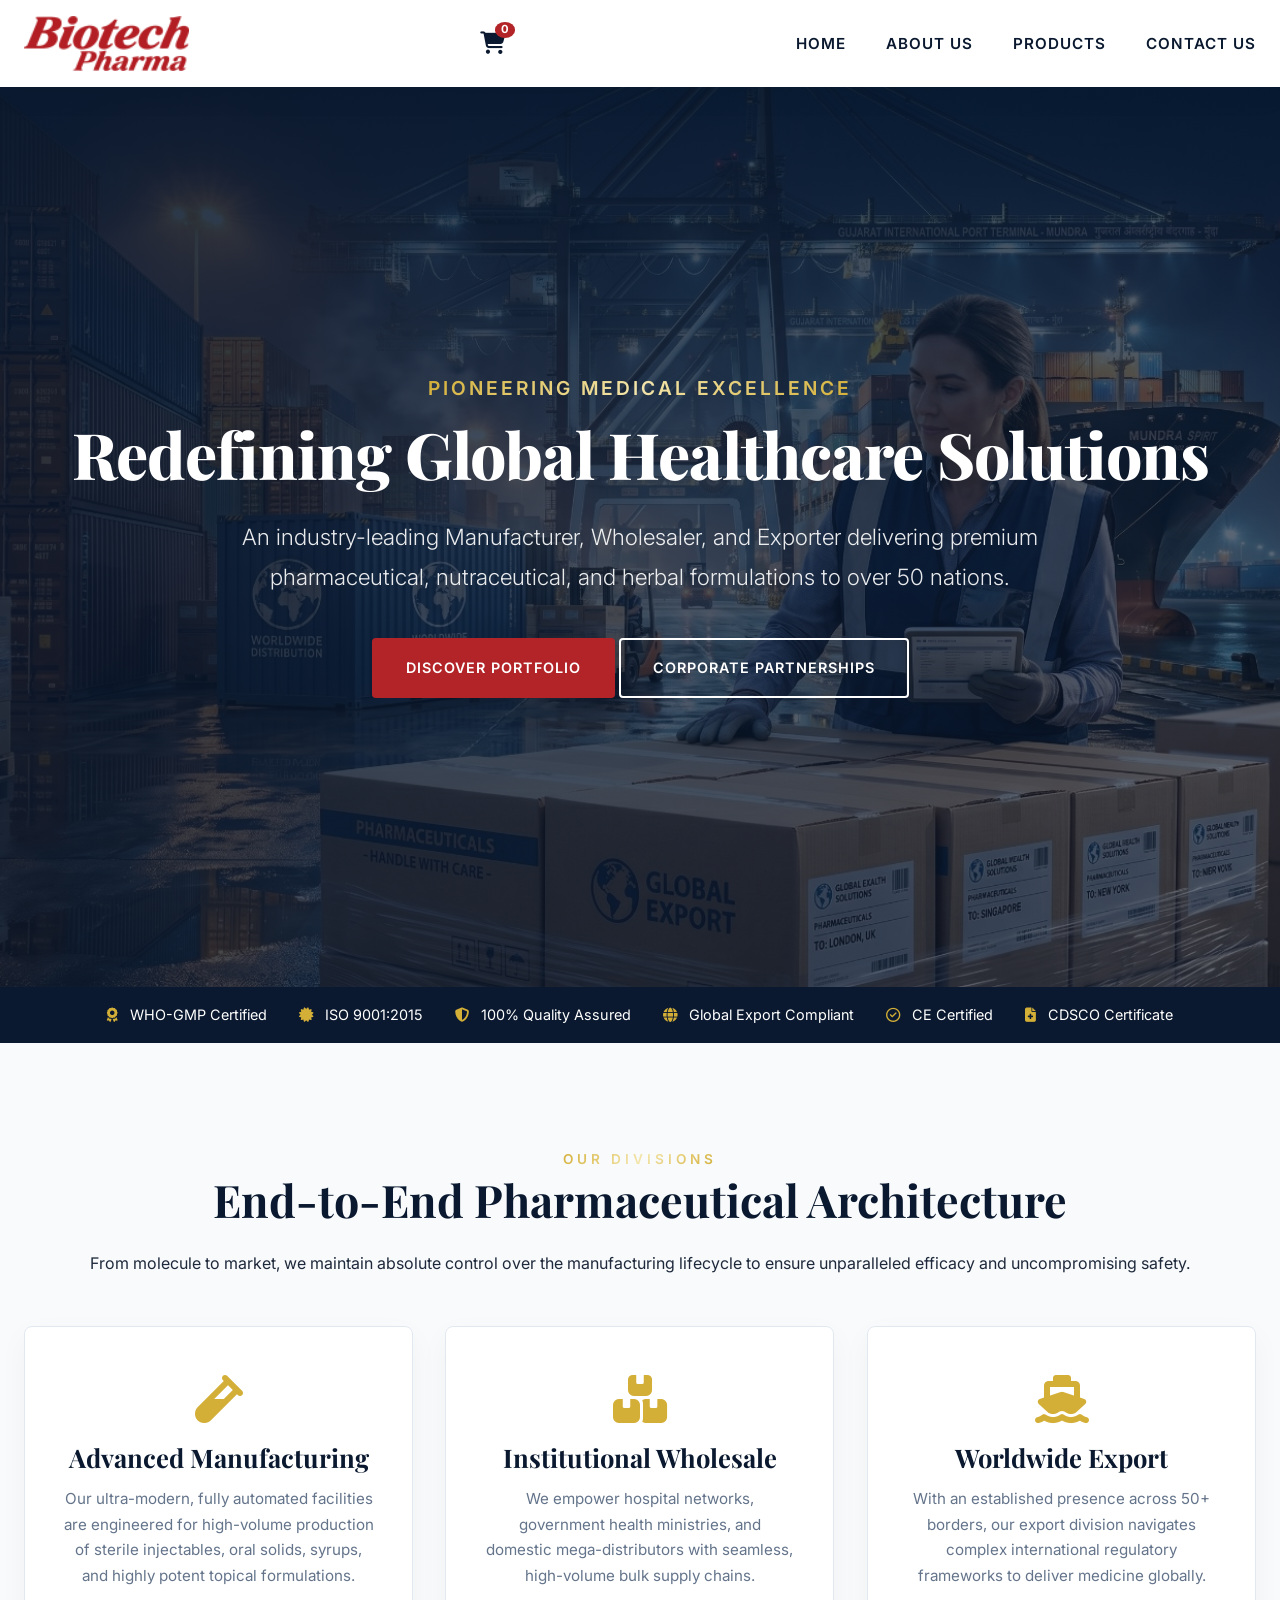
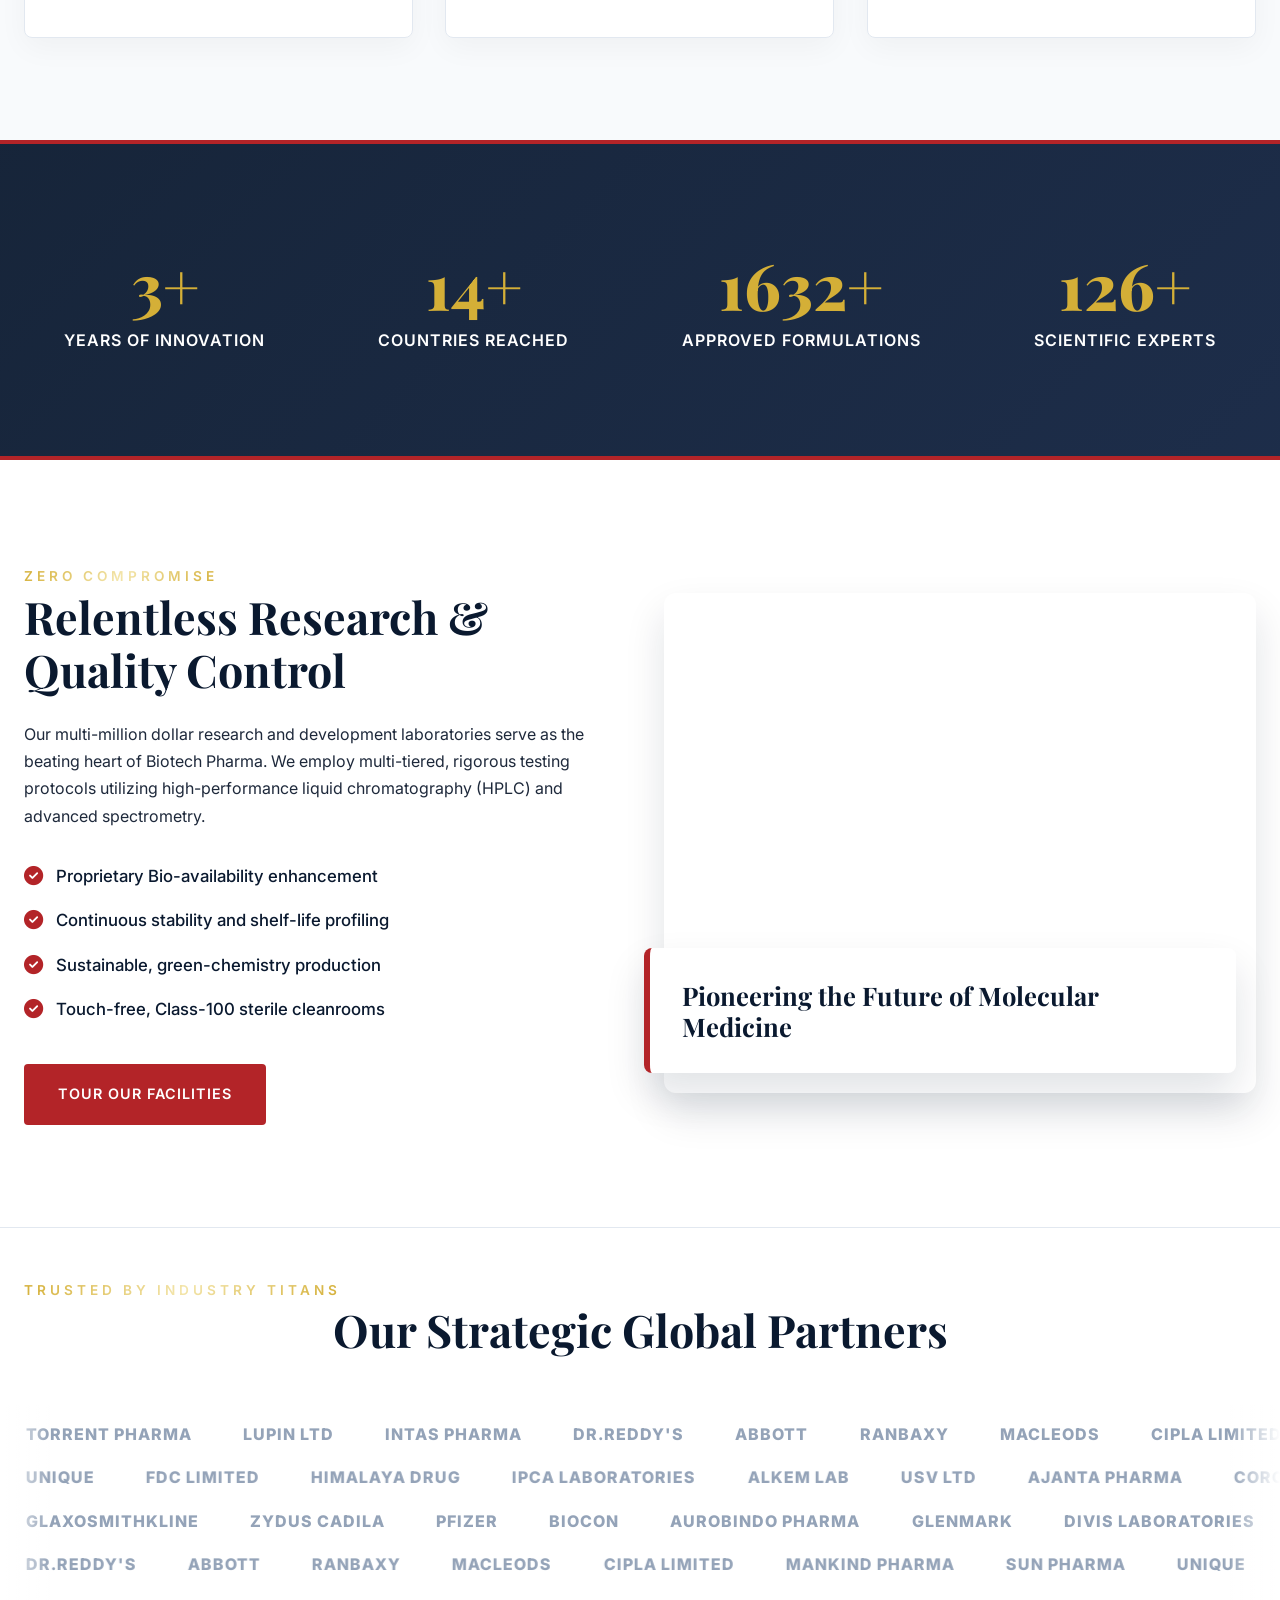
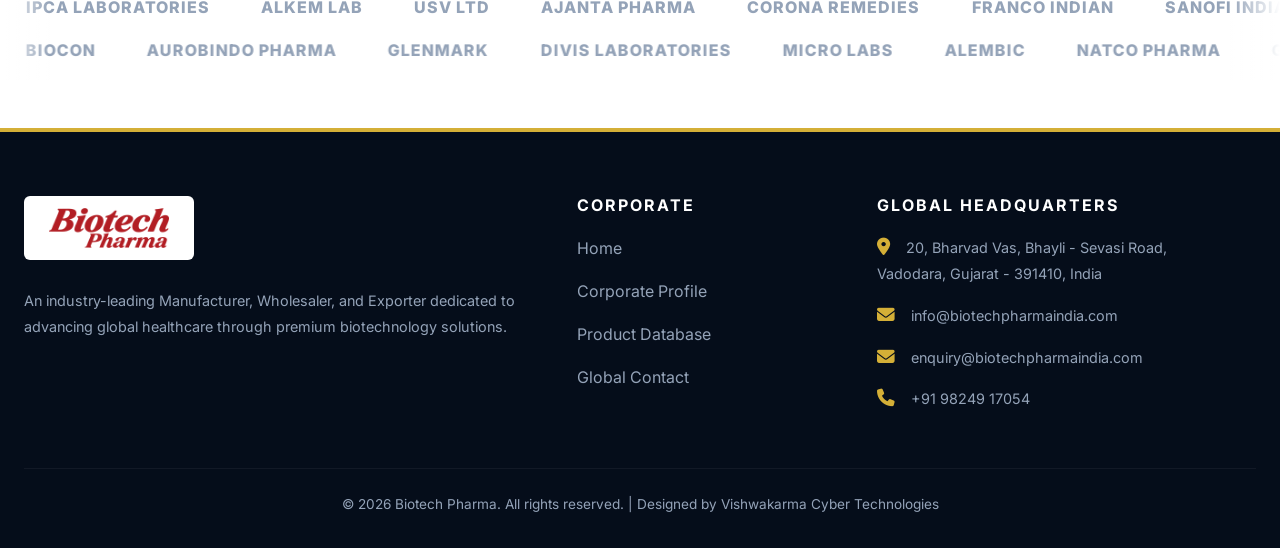
<file: index.html>
<!DOCTYPE html>
<html lang="en">
<head>
    <meta charset="UTF-8">
    <meta name="viewport" content="width=device-width, initial-scale=1.0">
    <title>Biotech Pharma | Global Bio-Pharma Leaders</title>
    <link rel="stylesheet" href="style.css">
    <link rel="stylesheet" href="https://cdnjs.cloudflare.com/ajax/libs/font-awesome/6.4.0/css/all.min.css">
</head>
<body>
    <header id="navbar">
        <nav>
    <a href="index.html" class="logo">
        <img src="biotech_logo1.png" alt="Biotech Pharma Logo">
    </a>

    <!-- નવું કન્ટેનર: કાર્ટ અને હેમબર્ગર મેનુ અહીં સાથે રહેશે -->
    <div class="nav-right-container">
        <a href="cart.html" class="cart-icon-nav">
            <i class="fas fa-shopping-cart"></i>
            <span id="cart-count">0</span> <!-- અહીં કેટલી વસ્તુ છે તે દેખાશે -->
        </a>
        <div class="hamburger" id="mobile-menu-btn">
            <i class="fas fa-bars"></i>
        </div>
    </div>

    <!-- મેનુ લિંક્સ (અહીંથી Cart કાઢી નાખ્યું છે) -->
    <ul class="nav-links" id="nav-links">
        <li><a href="index.html">Home</a></li>
        <li><a href="about.html">About Us</a></li>
        <li><a href="products.html">Products</a></li>
        <li><a href="contact.html">Contact Us</a></li>
    </ul>
</nav>
    </header>
    
    <main>
        <section class="hero slide-up">
            <div class="hero-content container text-center">
                <h3 class="sub-title gradient-gold">Pioneering Medical Excellence</h3>
                <h1 class="mega-title text-white">Redefining Global Healthcare Solutions</h1>
                <p class="lead-text">An industry-leading Manufacturer, Wholesaler, and Exporter delivering premium pharmaceutical, nutraceutical, and herbal formulations to over 50 nations.</p>
                <div class="hero-buttons">
                    <a href="products.html" class="btn btn-primary">Discover Portfolio</a>
                    <a href="contact.html" class="btn btn-outline">Corporate Partnerships</a>
                </div>
            </div>
        </section>

        <!-- Certifications Band with CE and CDSCO -->
        <div class="certifications-band">
            <div class="container cert-grid">
                <div class="cert-item"><i class="fas fa-award"></i> WHO-GMP Certified</div>
                <div class="cert-item"><i class="fas fa-certificate"></i> ISO 9001:2015</div>
                <div class="cert-item"><i class="fas fa-shield-alt"></i> 100% Quality Assured</div>
                <div class="cert-item"><i class="fas fa-globe"></i> Global Export Compliant</div>
                <div class="cert-item"><i class="fa-regular fa-circle-check"></i> CE Certified</div>
                <div class="cert-item"><i class="fas fa-file-medical"></i> CDSCO Certificate</div>
            </div>
        </div>

        <section class="capabilities section-padding bg-light slide-up">
            <div class="container">
                <div class="text-center section-header mb-5">
                    <h4 class="gradient-gold uppercase-track">Our Divisions</h4>
                    <h2 class="section-title text-dark">End-to-End Pharmaceutical Architecture</h2>
                    <p class="lead mx-auto text-light">From molecule to market, we maintain absolute control over the manufacturing lifecycle to ensure unparalleled efficacy and uncompromising safety.</p>
                </div>
                
                <div class="grid-3">
                    <div class="card premium-card text-center">
                        <i class="fas fa-vial card-icon"></i>
                        <h3 class="mb-2">Advanced Manufacturing</h3>
                        <p class="text-sm">Our ultra-modern, fully automated facilities are engineered for high-volume production of sterile injectables, oral solids, syrups, and highly potent topical formulations.</p>
                    </div>
                    <div class="card premium-card text-center">
                        <i class="fas fa-boxes-stacked card-icon"></i>
                        <h3 class="mb-2">Institutional Wholesale</h3>
                        <p class="text-sm">We empower hospital networks, government health ministries, and domestic mega-distributors with seamless, high-volume bulk supply chains.</p>
                    </div>
                    <div class="card premium-card text-center">
                        <i class="fas fa-ship card-icon"></i>
                        <h3 class="mb-2">Worldwide Export</h3>
                        <p class="text-sm">With an established presence across 50+ borders, our export division navigates complex international regulatory frameworks to deliver medicine globally.</p>
                    </div>
                </div>
            </div>
        </section>
        
        <section class="stats-section parallax-section section-padding">
            <div class="container stats-grid">
                <div class="stat-item">
                    <h2 class="stat-number" data-target="8">0+</h2>
                    <p>Years of Innovation</p>
                </div>
                <div class="stat-item">
                    <h2 class="stat-number" data-target="50">0+</h2>
                    <p>Countries Reached</p>
                </div>
                <div class="stat-item">
                    <h2 class="stat-number" data-target="6000">0+</h2>
                    <p>Approved Formulations</p>
                </div>
                <div class="stat-item">
                    <h2 class="stat-number" data-target="460">0+</h2>
                    <p>Scientific Experts</p>
                </div>
            </div>
        </section>

        <section class="quality-assurance section-padding bg-white slide-up">
            <div class="container split-layout">
                <div class="content-left">
                    <h4 class="gradient-gold uppercase-track">Zero Compromise</h4>
                    <h2 class="section-title text-left">Relentless Research & Quality Control</h2>
                    <p class="text-light mb-4">Our multi-million dollar research and development laboratories serve as the beating heart of Biotech Pharma. We employ multi-tiered, rigorous testing protocols utilizing high-performance liquid chromatography (HPLC) and advanced spectrometry.</p>
                    <ul class="feature-list">
                        <li><i class="fas fa-check-circle"></i> Proprietary Bio-availability enhancement</li>
                        <li><i class="fas fa-check-circle"></i> Continuous stability and shelf-life profiling</li>
                        <li><i class="fas fa-check-circle"></i> Sustainable, green-chemistry production</li>
                        <li><i class="fas fa-check-circle"></i> Touch-free, Class-100 sterile cleanrooms</li>
                    </ul>
                    <a href="about.html" class="btn btn-primary mt-3">Tour Our Facilities</a>
                </div>
                <div class="content-right image-placeholder">
                    <div class="solid-overlay">
                        <h3>Pioneering the Future of Molecular Medicine</h3>
                    </div>
                </div>
            </div>
        </section>
        
        <section class="associates-section section-padding">
             <div class="container">
                <h4 class="gradient-gold uppercase-track text-center">Trusted By Industry Titans</h4>
                <h2 class="section-title text-center mb-5">Our Strategic Global Partners</h2>
             </div>
             
             <div class="marquee-container">
    <!-- Line 1 -->
    <div class="marquee-row move-left">
        <div class="track">
            <span>TORRENT PHARMA</span><span>LUPIN LTD</span><span>INTAS PHARMA</span><span>DR.REDDY'S</span><span>ABBOTT</span><span>RANBAXY</span><span>MACLEODS</span><span>CIPLA LIMITED</span><span>MANKIND PHARMA</span><span>SUN PHARMA</span>
            <!-- Duplicate for seamless scrolling -->
            <span>TORRENT PHARMA</span><span>LUPIN LTD</span><span>INTAS PHARMA</span><span>DR.REDDY'S</span><span>ABBOTT</span><span>RANBAXY</span><span>MACLEODS</span><span>CIPLA LIMITED</span><span>MANKIND PHARMA</span><span>SUN PHARMA</span>
        </div>
    </div>
    
    <!-- Line 2 -->
    <div class="marquee-row move-right">
        <div class="track">
            <span>UNIQUE</span><span>FDC LIMITED</span><span>HIMALAYA DRUG</span><span>IPCA LABORATORIES</span><span>ALKEM LAB</span><span>USV LTD</span><span>AJANTA PHARMA</span><span>CORONA REMEDIES</span><span>FRANCO INDIAN</span><span>SANOFI INDIA</span>
            <!-- Duplicate for seamless scrolling -->
            <span>UNIQUE</span><span>FDC LIMITED</span><span>HIMALAYA DRUG</span><span>IPCA LABORATORIES</span><span>ALKEM LAB</span><span>USV LTD</span><span>AJANTA PHARMA</span><span>CORONA REMEDIES</span><span>FRANCO INDIAN</span><span>SANOFI INDIA</span>
        </div>
    </div>

    <!-- Line 3 -->
    <div class="marquee-row move-left">
        <div class="track">
            <span>GLAXOSMITHKLINE</span><span>ZYDUS CADILA</span><span>PFIZER</span><span>BIOCON</span><span>AUROBINDO PHARMA</span><span>GLENMARK</span><span>DIVIS LABORATORIES</span><span>MICRO LABS</span><span>ALEMBIC</span><span>NATCO PHARMA</span>
            <!-- Duplicate for seamless scrolling -->
            <span>GLAXOSMITHKLINE</span><span>ZYDUS CADILA</span><span>PFIZER</span><span>BIOCON</span><span>AUROBINDO PHARMA</span><span>GLENMARK</span><span>DIVIS LABORATORIES</span><span>MICRO LABS</span><span>ALEMBIC</span><span>NATCO PHARMA</span>
        </div>
    </div>

    <!-- Line 4 -->
    <div class="marquee-row move-right">
        <div class="track">
            <span>DR.REDDY'S</span><span>ABBOTT</span><span>RANBAXY</span><span>MACLEODS</span><span>CIPLA LIMITED</span><span>MANKIND PHARMA</span><span>SUN PHARMA</span><span>UNIQUE</span><span>FDC LIMITED</span><span>HIMALAYA DRUG</span>
            <!-- Duplicate for seamless scrolling -->
            <span>DR.REDDY'S</span><span>ABBOTT</span><span>RANBAXY</span><span>MACLEODS</span><span>CIPLA LIMITED</span><span>MANKIND PHARMA</span><span>SUN PHARMA</span><span>UNIQUE</span><span>FDC LIMITED</span><span>HIMALAYA DRUG</span>
        </div>
    </div>

    <!-- Line 5 -->
    <div class="marquee-row move-left">
        <div class="track">
            <span>IPCA LABORATORIES</span><span>ALKEM LAB</span><span>USV LTD</span><span>AJANTA PHARMA</span><span>CORONA REMEDIES</span><span>FRANCO INDIAN</span><span>SANOFI INDIA</span><span>TORRENT PHARMA</span><span>LUPIN LTD</span><span>INTAS PHARMA</span>
            <!-- Duplicate for seamless scrolling -->
            <span>IPCA LABORATORIES</span><span>ALKEM LAB</span><span>USV LTD</span><span>AJANTA PHARMA</span><span>CORONA REMEDIES</span><span>FRANCO INDIAN</span><span>SANOFI INDIA</span><span>TORRENT PHARMA</span><span>LUPIN LTD</span><span>INTAS PHARMA</span>
        </div>
    </div>

    <!-- Line 6 -->
    <div class="marquee-row move-right">
        <div class="track">
            <span>BIOCON</span><span>AUROBINDO PHARMA</span><span>GLENMARK</span><span>DIVIS LABORATORIES</span><span>MICRO LABS</span><span>ALEMBIC</span><span>NATCO PHARMA</span><span>GLAXOSMITHKLINE</span><span>ZYDUS CADILA</span><span>PFIZER</span>
            <!-- Duplicate for seamless scrolling -->
            <span>BIOCON</span><span>AUROBINDO PHARMA</span><span>GLENMARK</span><span>DIVIS LABORATORIES</span><span>MICRO LABS</span><span>ALEMBIC</span><span>NATCO PHARMA</span><span>GLAXOSMITHKLINE</span><span>ZYDUS CADILA</span><span>PFIZER</span>
        </div>
    </div>
</div>
        </section>
    </main>

    <footer class="footer">
        <div class="footer-container">
            <div class="footer-section brand-section">
                <div class="footer-logo-wrapper">
                    <img src="biotech_logo1.png" alt="Biotech Pharma Logo" class="footer-logo-img">
                </div>
                <p>An industry-leading Manufacturer, Wholesaler, and Exporter dedicated to advancing global healthcare through premium biotechnology solutions.</p>
            </div>
            <div class="footer-section links">
                <h4>Corporate</h4>
                <ul>
                    <li><a href="index.html">Home</a></li>
                    <li><a href="about.html">Corporate Profile</a></li>
                    <li><a href="products.html">Product Database</a></li>
                    <li><a href="contact.html">Global Contact</a></li>
                </ul>
            </div>
            <div class="footer-section contact">
    <h4>Global Headquarters</h4>
    <p><i class="fas fa-map-marker-alt"></i> 20, Bharvad Vas, Bhayli - Sevasi Road,<br>Vadodara, Gujarat - 391410, India</p>
    <p><i class="fas fa-envelope"></i> <a href="mailto:info@biotechpharmaindia.com">info@biotechpharmaindia.com</a></p>
    <p><i class="fas fa-envelope"></i> <a href="mailto:enquiry@biotechpharmaindia.com">enquiry@biotechpharmaindia.com</a></p>
    <p><i class="fas fa-phone"></i> <a href="tel:+919824917054">+91 98249 17054</a></p>
</div>
        </div>
        <div class="footer-bottom">
            <p>&copy; 2026 Biotech Pharma. All rights reserved. | Designed by Vishwakarma Cyber Technologies</p>
        </div>
    </footer>
    
    <script async src='https://d2mpatx37cqexb.cloudfront.net/delightchat-whatsapp-widget/embeds/embed.min.js'></script>
    <script>
        var wa_btnSetting = {"btnColor":"#16BE45","ctaText":"WhatsApp Us","cornerRadius":40,"marginBottom":20,"marginLeft":20,"marginRight":20,"btnPosition":"right","whatsAppNumber":"919824917054","welcomeMessage":"Welcome To Biotech Pharma,\nHow can we assist with your wholesale or export inquiry?","zIndex":999999,"btnColorScheme":"dark"};
        window.onload = () => { _waEmbed(wa_btnSetting); };
    </script>
    <script src="script.js"></script>
</body>
</html>
</file>
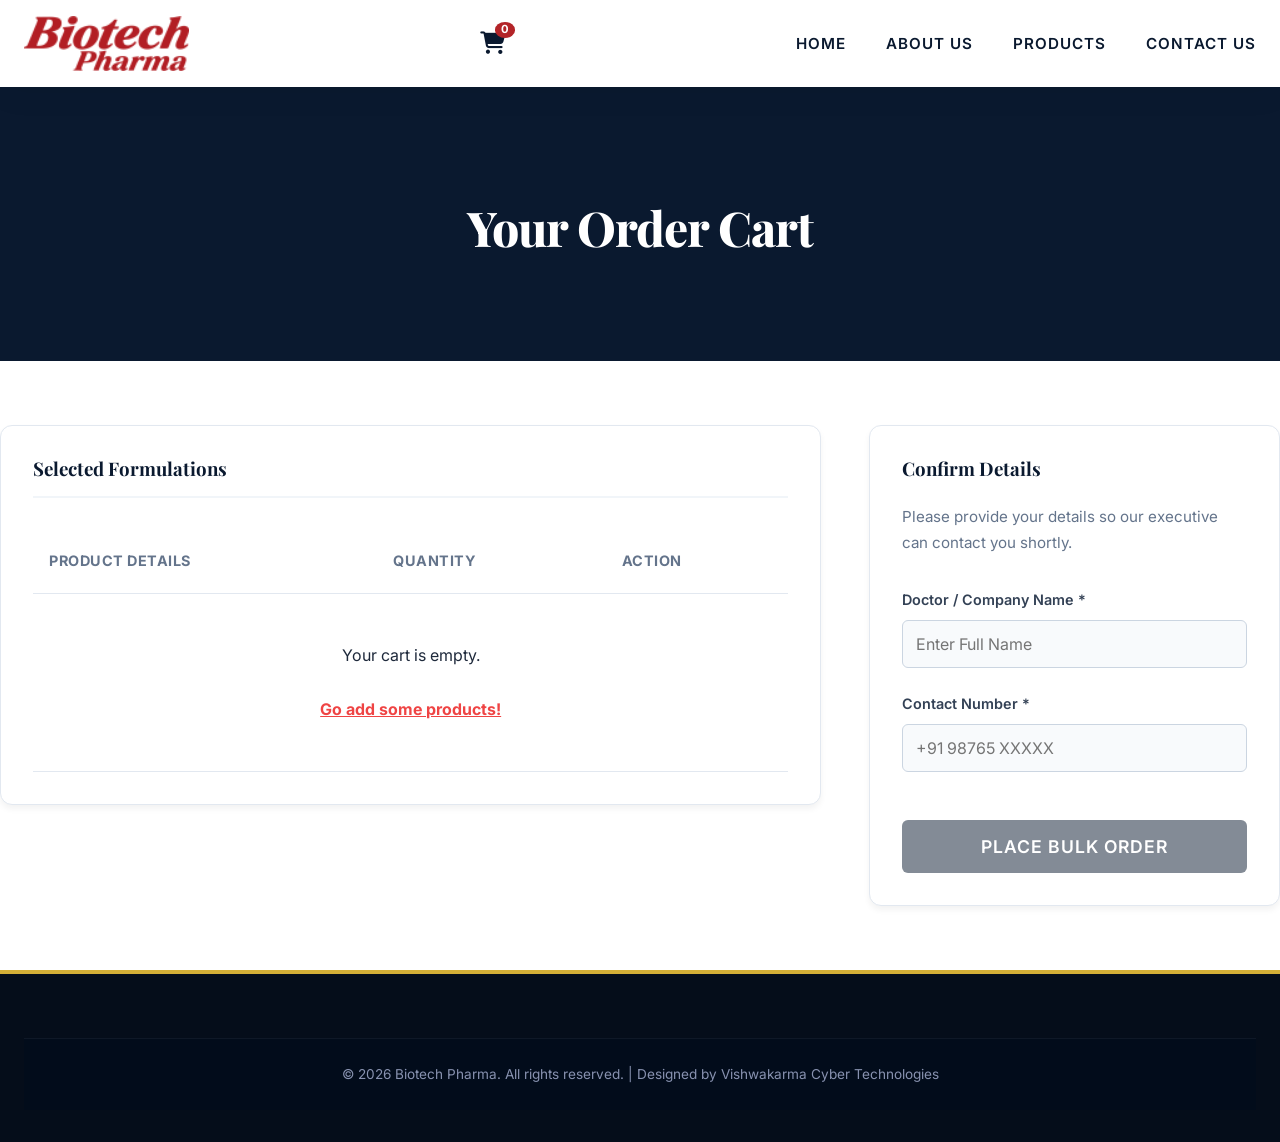
<file: cart.html>
<!DOCTYPE html>
<html lang="en">
<head>
    <meta charset="UTF-8">
    <meta name="viewport" content="width=device-width, initial-scale=1.0">
    <title>Biotech Pharma | Your Cart</title>
    <link rel="stylesheet" href="style.css">
    <link rel="stylesheet" href="https://cdnjs.cloudflare.com/ajax/libs/font-awesome/6.4.0/css/all.min.css">
    <style>
        /* Cart Specific Styles */
        .cart-layout { 
            display: grid; 
            grid-template-columns: 2fr 1fr; 
            gap: 3rem; 
            align-items: start; 
        }
        .cart-items-box, .cart-form-box { 
            background: #ffffff; 
            border: 1px solid #e2e8f0; 
            border-radius: 12px; 
            padding: 2rem; 
            box-shadow: 0 4px 6px rgba(0, 0, 0, 0.05); 
        }
        .cart-list { 
            border-collapse: collapse; 
            width: 100%; 
        }
        .cart-list th, .cart-list td { 
            padding: 1.2rem 1rem; 
            text-align: left; 
            border-bottom: 1px solid #e2e8f0; 
            font-family: 'Inter', sans-serif; 
        }
        .cart-list th { 
            color: #64748b; 
            font-size: 0.9rem; 
            text-transform: uppercase; 
            letter-spacing: 0.5px;
        }
        .remove-btn { 
            color: #ef4444; 
            background: none; 
            border: none; 
            font-size: 1.2rem; 
            cursor: pointer; 
            transition: color 0.3s ease;
        }
        .remove-btn:hover {
            color: #b91c1c;
        }
        #success-message { 
            text-align: center; 
            padding: 4rem 2rem; 
        }
        
        @media (max-width: 992px) {
            .cart-layout { grid-template-columns: 1fr; gap: 2rem; }
        }
    </style>
</head>
<body>
    <header id="navbar">
        <nav>
    <a href="index.html" class="logo">
        <img src="biotech_logo1.png" alt="Biotech Pharma Logo">
    </a>

    <!-- નવું કન્ટેનર: કાર્ટ અને હેમબર્ગર મેનુ અહીં સાથે રહેશે -->
    <div class="nav-right-container">
        <a href="cart.html" class="cart-icon-nav">
            <i class="fas fa-shopping-cart"></i>
            <span id="cart-count">0</span> <!-- અહીં કેટલી વસ્તુ છે તે દેખાશે -->
        </a>
        <div class="hamburger" id="mobile-menu-btn">
            <i class="fas fa-bars"></i>
        </div>
    </div>

    <!-- મેનુ લિંક્સ (અહીંથી Cart કાઢી નાખ્યું છે) -->
    <ul class="nav-links" id="nav-links">
        <li><a href="index.html">Home</a></li>
        <li><a href="about.html">About Us</a></li>
        <li><a href="products.html">Products</a></li>
        <li><a href="contact.html">Contact Us</a></li>
    </ul>
</nav>
    </header>

    <div class="page-header" style="background-color: #0a192f; padding: 5rem 1.5rem; min-height: 200px;">
        <div class="container text-center">
            <h1 class="mega-title text-white" style="font-size: 3rem; margin-top: 2rem;">Your Order Cart</h1>
        </div>
    </div>

    <!-- Main Cart Container -->
    <main class="container section-padding" id="main-cart-container" style="padding-top: 4rem; padding-bottom: 4rem; opacity: 1 !important; visibility: visible !important;">
        <div class="cart-layout" id="cart-content">
            <!-- Left Side: Cart Items -->
            <div class="cart-items-box">
                <h3 class="mb-4" style="color: #0a192f; border-bottom: 2px solid #f1f5f9; padding-bottom: 1rem;">Selected Formulations</h3>
                <div style="overflow-x: auto;">
                    <table class="cart-list">
                        <thead>
                            <tr>
                                <th>Product Details</th>
                                <th>Quantity</th>
                                <th>Action</th>
                            </tr>
                        </thead>
                        <tbody id="cart-table-body">
                            <!-- Items will be injected here via JavaScript -->
                        </tbody>
                    </table>
                </div>
            </div>

            <!-- Right Side: Order Form -->
            <div class="cart-form-box">
                <h3 class="mb-3" style="color: #0a192f;">Confirm Details</h3>
                <p class="text-sm mb-4" style="color: #64748b;">Please provide your details so our executive can contact you shortly.</p>
                
                <form id="finalOrderForm" onsubmit="submitFinalOrder(event)">
                    <div class="input-group" style="margin-bottom: 1.5rem;">
                        <label style="font-weight: 600; font-size: 0.9rem; margin-bottom: 8px; display: block; color: #334155;">Doctor / Company Name *</label>
                        <input type="text" id="docName" placeholder="Enter Full Name" required style="width: 100%; padding: 0.8rem; border: 1px solid #cbd5e1; border-radius: 6px;">
                    </div>
                    <div class="input-group" style="margin-bottom: 1.5rem;">
                        <label style="font-weight: 600; font-size: 0.9rem; margin-bottom: 8px; display: block; color: #334155;">Contact Number *</label>
                        <input type="tel" id="contactNum" placeholder="+91 98765 XXXXX" required style="width: 100%; padding: 0.8rem; border: 1px solid #cbd5e1; border-radius: 6px;">
                    </div>
                    <button type="submit" id="placeOrderBtn" class="btn btn-primary w-100 mt-3" style="padding: 1rem; font-size: 1.1rem; background-color: #0a192f; color: #fff; border: none; border-radius: 6px; cursor: pointer;">Place Bulk Order</button>
                </form>
            </div>
        </div>

        <!-- Success Message -->
        <div id="success-message" style="display: none;">
            <i class="fas fa-check-circle" style="font-size: 5rem; color: #16BE45; margin-bottom: 1.5rem;"></i>
            <h2 style="color: #0a192f; font-family: 'Playfair Display', serif; font-size: 2.5rem; margin-bottom: 1rem;">Your order is placed successfully!</h2>
            <p style="color: #64748b; font-size: 1.2rem; max-width: 600px; margin: 0 auto 2rem auto;">Thank you, <strong id="success-name"></strong>. We will contact you at <strong id="success-phone"></strong> in a short time to process your order.</p>
            <a href="products.html" class="btn" style="padding: 1rem 2rem; background-color: #0a192f; color: #fff; text-decoration: none; border-radius: 6px; display: inline-block;">Back to Products</a>
        </div>
    </main>

    <!-- Footer Area -->
    <footer class="footer">
        <div class="footer-bottom" style="text-align: center; padding: 1.5rem; background-color: #020c1b; color: #8892b0;">
            <p>&copy; 2026 Biotech Pharma. All rights reserved. | Designed by Vishwakarma Cyber Technologies</p>
        </div>
    </footer>

    <!-- JavaScript to Handle Cart & Email Sending -->
    <script>
        document.addEventListener('DOMContentLoaded', () => {
            loadCartItems();
        });

        function loadCartItems() {
            const cartBody = document.getElementById('cart-table-body');
            const cartCountBadge = document.getElementById('cart-count');
            let cart = JSON.parse(localStorage.getItem('biotechCart')) || [];
            
            // Update Cart Counter in Navbar
            if(cartCountBadge) {
                cartCountBadge.innerText = cart.length;
            }
            
            if (cart.length === 0) {
                cartBody.innerHTML = '<tr><td colspan="3" style="text-align:center; padding: 3rem 1rem;">Your cart is empty.<br><br> <a href="products.html" style="color: #ef4444; font-weight: bold; text-decoration: underline;">Go add some products!</a></td></tr>';
                document.getElementById('placeOrderBtn').disabled = true;
                document.getElementById('placeOrderBtn').style.opacity = '0.5';
                document.getElementById('placeOrderBtn').style.cursor = 'not-allowed';
                return;
            }

            document.getElementById('placeOrderBtn').disabled = false;
            document.getElementById('placeOrderBtn').style.opacity = '1';
            document.getElementById('placeOrderBtn').style.cursor = 'pointer';

            cartBody.innerHTML = '';
            cart.forEach((item, index) => {
                cartBody.innerHTML += `
                    <tr>
                        <td>
                            <strong style="color: #0a192f; font-size: 1.1rem;">${item.name}</strong><br>
                            <span style="font-size: 0.85rem; color: #64748b; margin-top: 4px; display: inline-block;">${item.packaging} | ${item.category}</span>
                        </td>
                        <td style="font-weight: 600; color: #334155;">${item.quantity} Boxes</td>
                        <td style="text-align: center;"><button type="button" class="remove-btn" onclick="removeItem(${index})" title="Remove Item"><i class="fas fa-trash"></i></button></td>
                    </tr>
                `;
            });
        }

        function removeItem(index) {
            let cart = JSON.parse(localStorage.getItem('biotechCart')) || [];
            cart.splice(index, 1);
            localStorage.setItem('biotechCart', JSON.stringify(cart));
            loadCartItems();
        }

        async function submitFinalOrder(event) {
            event.preventDefault();
            
            const orderBtn = document.getElementById('placeOrderBtn');
            const originalBtnText = orderBtn.innerText;
            orderBtn.innerText = "Sending Order...";
            orderBtn.disabled = true;

            const docName = document.getElementById('docName').value;
            const contactNum = document.getElementById('contactNum').value;
            
            let cart = JSON.parse(localStorage.getItem('biotechCart')) || [];
            
            if (cart.length === 0) {
                alert("Your cart is empty!");
                orderBtn.innerText = originalBtnText;
                orderBtn.disabled = false;
                return;
            }

            // Formatting the order details with separate Packaging and Category lines
            let orderDetailsList = cart.map((item, index) => 
                `Item ${index + 1}:\nProduct: ${item.name}\nPackaging: ${item.packaging}\nCategory: ${item.category}\nQuantity: ${item.quantity} Boxes`
            ).join("\n-----------------------------------\n\n");

            // --- IMPORTANT: ADD YOUR WEB3FORMS ACCESS KEY HERE ---
            const formData = {
                access_key: "e6e41e8d-e5b2-4f98-b63e-09aa4ccfcfef", 
                subject: "New Bulk Order Received - Biotech Pharma",
                from_name: "Biotech Website",
                Doctor_Name: docName,
                Contact_Number: contactNum,
                Order_Details: orderDetailsList
            };

            try {
                const response = await fetch("https://api.web3forms.com/submit", {
                    method: "POST",
                    headers: {
                        "Content-Type": "application/json",
                        "Accept": "application/json"
                    },
                    body: JSON.stringify(formData)
                });

                const result = await response.json();

                if (response.status === 200) {
                    document.getElementById('cart-content').style.display = 'none';
                    document.getElementById('success-name').innerText = docName;
                    document.getElementById('success-phone').innerText = contactNum;
                    document.getElementById('success-message').style.display = 'block';

                    localStorage.removeItem('biotechCart');
                    
                    const cartCountBadge = document.getElementById('cart-count');
                    if(cartCountBadge) {
                        cartCountBadge.innerText = "0";
                    }
                } else {
                    alert("Something went wrong! Please try again.");
                    orderBtn.innerText = originalBtnText;
                    orderBtn.disabled = false;
                }
            } catch (error) {
                console.error("Error submitting order:", error);
                alert("Network error! Check your internet connection.");
                orderBtn.innerText = originalBtnText;
                orderBtn.disabled = false;
            }
        }
    </script>
</body>
</html>
</file>
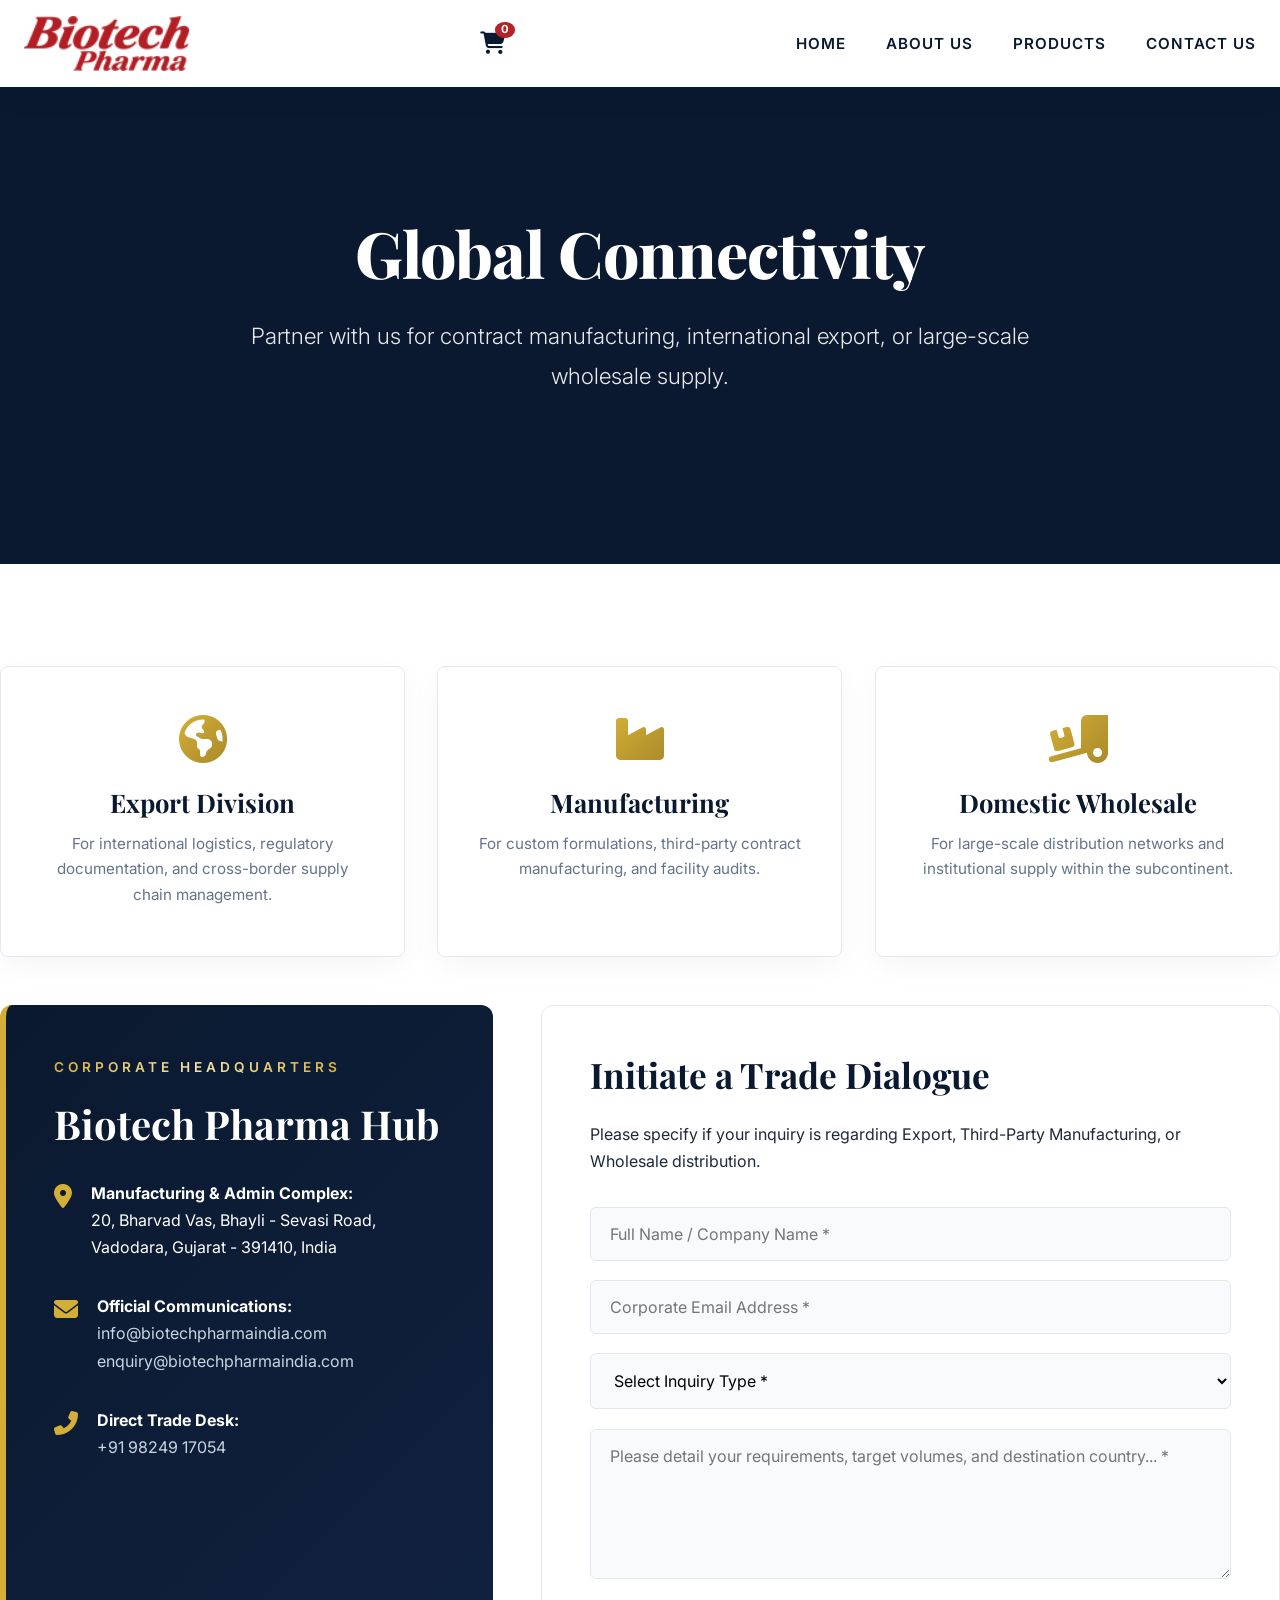
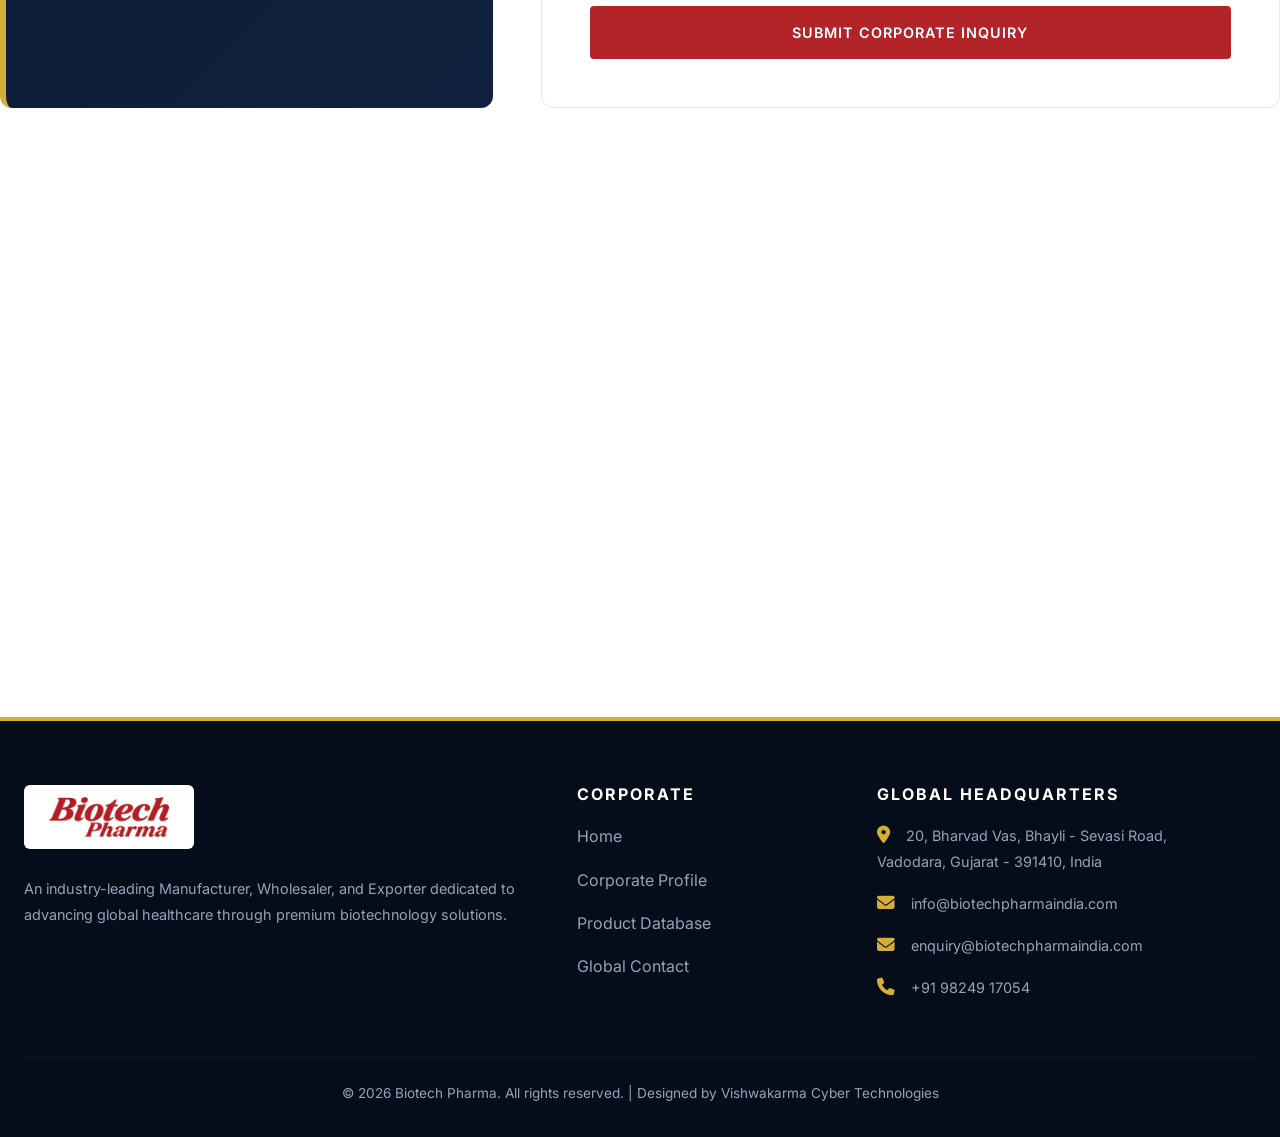
<file: contact.html>
<!DOCTYPE html>
<html lang="en">
<head>
    <meta charset="UTF-8">
    <meta name="viewport" content="width=device-width, initial-scale=1.0">
    <title>Biotech Pharma | Global Contact</title>
    <link rel="stylesheet" href="style.css">
    <link rel="stylesheet" href="https://cdnjs.cloudflare.com/ajax/libs/font-awesome/6.4.0/css/all.min.css">
</head>
<body>
    <header id="navbar">
        <nav>
    <a href="index.html" class="logo">
        <img src="biotech_logo1.png" alt="Biotech Pharma Logo">
    </a>

    <!-- નવું કન્ટેનર: કાર્ટ અને હેમબર્ગર મેનુ અહીં સાથે રહેશે -->
    <div class="nav-right-container">
        <a href="cart.html" class="cart-icon-nav">
            <i class="fas fa-shopping-cart"></i>
            <span id="cart-count">0</span> <!-- અહીં કેટલી વસ્તુ છે તે દેખાશે -->
        </a>
        <div class="hamburger" id="mobile-menu-btn">
            <i class="fas fa-bars"></i>
        </div>
    </div>

    <!-- મેનુ લિંક્સ (અહીંથી Cart કાઢી નાખ્યું છે) -->
    <ul class="nav-links" id="nav-links">
        <li><a href="index.html">Home</a></li>
        <li><a href="about.html">About Us</a></li>
        <li><a href="products.html">Products</a></li>
        <li><a href="contact.html">Contact Us</a></li>
    </ul>
</nav>
    </header>

    <div class="page-header" style="background-image: linear-gradient(rgba(10, 25, 47, 0.85), rgba(10, 25, 47, 0.85)), url('https://images.unsplash.com/photo-1578575437130-527eed3abbec?ixlib=rb-4.0.3&auto=format&fit=crop&w=1920&q=80');">
        <div class="container text-center">
            <h1 class="mega-title text-white">Global Connectivity</h1>
            <p class="lead-text">Partner with us for contract manufacturing, international export, or large-scale wholesale supply.</p>
        </div>
    </div>

    <main class="container section-padding slide-up">
        
        <div class="grid-3 mb-5 text-center">
            <div class="card premium-card">
                <i class="fas fa-globe-americas gradient-gold icon-gradient fa-3x mb-3"></i>
                <h3 class="mb-2">Export Division</h3>
                <p class="text-sm">For international logistics, regulatory documentation, and cross-border supply chain management.</p>
            </div>
            <div class="card premium-card">
                <i class="fas fa-industry gradient-gold icon-gradient fa-3x mb-3"></i>
                <h3 class="mb-2">Manufacturing</h3>
                <p class="text-sm">For custom formulations, third-party contract manufacturing, and facility audits.</p>
            </div>
            <div class="card premium-card">
                <i class="fas fa-truck-loading gradient-gold icon-gradient fa-3x mb-3"></i>
                <h3 class="mb-2">Domestic Wholesale</h3>
                <p class="text-sm">For large-scale distribution networks and institutional supply within the subcontinent.</p>
            </div>
        </div>

        <div class="contact-grid mt-5">
            <div class="contact-info premium-gradient-bg premium-shadow">
                <h4 class="gradient-gold uppercase-track mb-3">Corporate Headquarters</h4>
                <h2 class="text-white mb-4">Biotech Pharma Hub</h2>
                
                <div class="contact-detail-row">
                    <i class="fas fa-map-marker-alt"></i>
                    <div>
                        <p class="text-white"><strong>Manufacturing & Admin Complex:</strong><br> 
                        20, Bharvad Vas, Bhayli - Sevasi Road,<br>
                        Vadodara, Gujarat - 391410, India</p>
                    </div>
                </div>

                <div class="contact-detail-row">
                    <i class="fas fa-envelope"></i>
                    <div>
                        <p class="text-white"><strong>Official Communications:</strong><br> 
                        <a href="mailto:info@biotechpharmaindia.com" class="text-gray hover-gold">info@biotechpharmaindia.com</a><br>
                        <a href="mailto:enquiry@biotechpharmaindia.com" class="text-gray hover-gold">enquiry@biotechpharmaindia.com</a></p>
                    </div>
                </div>

                <div class="contact-detail-row">
                    <i class="fas fa-phone-alt"></i>
                    <div>
                        <p class="text-white"><strong>Direct Trade Desk:</strong><br> 
                        <a href="tel:+919824917054" class="text-gray hover-gold">+91 98249 17054</a></p>
                    </div>
                </div>
            </div>

            <div class="contact-form-container form-card premium-shadow">
                <h3 class="mb-3">Initiate a Trade Dialogue</h3>
                <p class="mb-4 text-light">Please specify if your inquiry is regarding Export, Third-Party Manufacturing, or Wholesale distribution.</p>
                
                <form action="https://api.web3forms.com/submit" method="POST" class="contact-form" id="contactForm">
                    <input type="hidden" name="access_key" value="e6e41e8d-e5b2-4f98-b63e-09aa4ccfcfef">
                    
                    <div class="input-group">
                        <input type="text" name="name" placeholder="Full Name / Company Name *" required>
                    </div>
                    
                    <div class="input-group">
                        <input type="email" name="email" placeholder="Corporate Email Address *" required>
                    </div>

                    <div class="input-group">
                        <select name="inquiry_type" required>
                            <option value="" disabled selected>Select Inquiry Type *</option>
                            <option value="Export">International Export</option>
                            <option value="Manufacturing">Third-Party Manufacturing</option>
                            <option value="Wholesale">Domestic Wholesale Supply</option>
                            <option value="Other">Other</option>
                        </select>
                    </div>
                    
                    <div class="input-group">
                        <textarea name="message" placeholder="Please detail your requirements, target volumes, and destination country... *" required></textarea>
                    </div>
                    
                    <button type="submit" class="btn btn-primary w-100">Submit Corporate Inquiry</button>
                </form>
            </div>
        </div>

        <div class="map-container mt-5 premium-shadow">
            <iframe src="https://www.google.com/maps/embed?pb=!1m18!1m12!1m3!1d14765.799126955777!2d73.1056040871582!3d22.2988231!2m3!1f0!2f0!3f0!3m2!1i1024!2i768!4f13.1!3m3!1m2!1s0x395fc9e87dac62d5%3A0x7ea86bb2354363a6!2sBiotech%20Pharma!5e0!3m2!1sen!2sin!4v1717514986737!5m2!1sen!2sin" width="100%" height="450" style="border:0;" allowfullscreen="" loading="lazy" referrerpolicy="no-referrer-when-downgrade"></iframe>
        </div>
    </main>

    <footer class="footer">
        <div class="footer-container">
            <div class="footer-section brand-section">
                <div class="footer-logo-wrapper">
                    <img src="biotech_logo1.png" alt="Biotech Pharma Logo" class="footer-logo-img">
                </div>
                <p>An industry-leading Manufacturer, Wholesaler, and Exporter dedicated to advancing global healthcare through premium biotechnology solutions.</p>
            </div>
            <div class="footer-section links">
                <h4>Corporate</h4>
                <ul>
                    <li><a href="index.html">Home</a></li>
                    <li><a href="about.html">Corporate Profile</a></li>
                    <li><a href="products.html">Product Database</a></li>
                    <li><a href="contact.html">Global Contact</a></li>
                </ul>
            </div>
            <div class="footer-section contact">
    <h4>Global Headquarters</h4>
    <p><i class="fas fa-map-marker-alt"></i> 20, Bharvad Vas, Bhayli - Sevasi Road,<br>Vadodara, Gujarat - 391410, India</p>
    <p><i class="fas fa-envelope"></i> <a href="mailto:info@biotechpharmaindia.com">info@biotechpharmaindia.com</a></p>
    <p><i class="fas fa-envelope"></i> <a href="mailto:enquiry@biotechpharmaindia.com">enquiry@biotechpharmaindia.com</a></p>
    <p><i class="fas fa-phone"></i> <a href="tel:+919824917054">+91 98249 17054</a></p>
</div>
        </div>
        <div class="footer-bottom">
            <p>© 2026 Biotech Pharma. All rights reserved. | Designed by Vishwakarma Cyber Technologies</p>
        </div>
    </footer>
    
    <script async src='https://d2mpatx37cqexb.cloudfront.net/delightchat-whatsapp-widget/embeds/embed.min.js'></script>
    <script>
        var wa_btnSetting = {"btnColor":"#16BE45","ctaText":"WhatsApp Us","cornerRadius":40,"marginBottom":20,"marginLeft":20,"marginRight":20,"btnPosition":"right","whatsAppNumber":"919824917054","welcomeMessage":"Welcome To Biotech Pharma,\nHow can we assist with your wholesale or export inquiry?","zIndex":999999,"btnColorScheme":"dark"};
        window.onload = () => { _waEmbed(wa_btnSetting); };
    </script>
    <script src="script.js"></script>
</body>
</html>
</file>
<file: style.css>
@import url('https://fonts.googleapis.com/css2?family=Inter:wght@300;400;500;600;700&family=Playfair+Display:ital,wght@0,600;0,700;0,800;1,600&display=swap');

:root {
    --primary-red: #B32428;
    --primary-red-hover: #8e1c1f;
    --deep-navy: #0A192F;
    --navy-light: #112240;
    --premium-gold: #D4AF37;
    --premium-gold-dark: #aa8929;
    --cyan-accent: #4EE6E6; 
    --cyan-accent-hover: #3bc2c2;
    --text-dark: #1e293b;
    --text-light: #64748b;
    --bg-white: #FFFFFF;
    --bg-gray: #f8fafc;
    --border-color: #e2e8f0;
    --transition-speed: 0.4s;
    --shadow-soft: 0 10px 30px rgba(0,0,0,0.04);
    --shadow-strong: 0 20px 40px rgba(10, 25, 47, 0.12);
}

/* =========================================================================
   PERFORMANCE & HARDWARE ACCELERATION (0 LAG)
   ========================================================================= */
body {
    -webkit-font-smoothing: antialiased;
    -moz-osx-font-smoothing: grayscale;
    text-rendering: optimizeLegibility;
}

/* Force GPU acceleration for all animated elements */
.marquee-row .track, 
.slide-up, 
.category-card, 
.category-img-wrapper img, 
.premium-card,
.team-card {
    will-change: transform;
    backface-visibility: hidden;
    -webkit-backface-visibility: hidden;
    transform: translateZ(0); /* 3D hardware trigger */
}

/* CORE RESPONSIVE FIXES */
* { margin: 0; padding: 0; box-sizing: border-box; font-family: 'Inter', sans-serif; }
html, body { max-width: 100vw; overflow-x: hidden; } 
body { background-color: var(--bg-white); color: var(--text-dark); line-height: 1.7; display: flex; flex-direction: column; min-height: 100vh; }
img, iframe, table { max-width: 100%; } 

/* --- LUXURY TYPOGRAPHY --- */
h1, h2, h3, h4, .serif { font-family: 'Playfair Display', serif; color: var(--deep-navy); line-height: 1.2; }
.mega-title { font-size: clamp(2rem, 5vw, 5.5rem); font-weight: 800; letter-spacing: -1px; margin-bottom: 1.5rem; }
.section-title { font-size: clamp(1.8rem, 3.5vw, 3rem); font-weight: 700; margin-bottom: 1.5rem; }
.sub-title { font-family: 'Inter', sans-serif; font-size: clamp(0.85rem, 2vw, 1.2rem); font-weight: 600; letter-spacing: 3px; text-transform: uppercase; margin-bottom: 1rem; }
.lead-text { font-size: clamp(1rem, 2vw, 1.4rem); font-weight: 300; opacity: 0.9; margin-bottom: 2.5rem; max-width: 800px; margin-left: auto; margin-right: auto; line-height: 1.8; }
.uppercase-track { font-family: 'Inter', sans-serif; text-transform: uppercase; letter-spacing: 4px; font-size: clamp(0.7rem, 1.5vw, 0.85rem); font-weight: 600; }

.gradient-gold { background: linear-gradient(135deg, #D4AF37 0%, #F3E5AB 50%, #D4AF37 100%); -webkit-background-clip: text; -webkit-text-fill-color: transparent; display: inline-block; }
.icon-gradient { background: linear-gradient(135deg, #D4AF37 0%, #aa8929 100%); -webkit-background-clip: text; -webkit-text-fill-color: transparent; }

.text-center { text-align: center; } .text-left { text-align: left; }
.text-white { color: #ffffff !important; } .text-gray { color: #cbd5e1 !important; }
.text-sm { font-size: 0.95rem; color: var(--text-light); }
.mb-1 { margin-bottom: 0.5rem; } .mb-2 { margin-bottom: 1rem; } .mb-3 { margin-bottom: 1.5rem; } .mb-4 { margin-bottom: 2rem; } .mb-5 { margin-bottom: 3rem; }
.mt-3 { margin-top: 1.5rem; } .mt-5 { margin-top: 3rem; }
.w-100 { width: 100%; } .mx-auto { margin-left: auto; margin-right: auto; } .max-800 { max-width: 800px; }

/* --- SUPER RESPONSIVE NAVIGATION --- */
header { background-color: var(--bg-white); box-shadow: var(--shadow-soft); position: sticky; top: 0; z-index: 1000; transition: all var(--transition-speed); }
header.scrolled { padding: 0.5rem 0; box-shadow: var(--shadow-strong); }
nav { max-width: 1400px; margin: 0 auto; padding: 1rem 1.5rem; display: flex; justify-content: space-between; align-items: center; }
.logo img { height: clamp(35px, 5vw, 55px); width: auto; display: block; transition: height var(--transition-speed); }
header.scrolled .logo img { height: 40px; }

.hamburger { display: none; font-size: 1.6rem; color: var(--deep-navy); cursor: pointer; z-index: 1001; }

.nav-links { list-style: none; display: flex; gap: 2.5rem; }
.nav-links li a { text-decoration: none; color: var(--deep-navy); font-family: 'Inter', sans-serif; font-weight: 600; font-size: 0.95rem; text-transform: uppercase; letter-spacing: 1px; transition: color var(--transition-speed); position: relative; padding: 0.5rem 0; }
.nav-links li a::after { content: ''; position: absolute; width: 0; height: 2px; bottom: 0; left: 0; background-color: var(--primary-red); transition: width var(--transition-speed); }
.nav-links li a:hover::after, .nav-links li a.active::after { width: 100%; }
.nav-links li a:hover, .nav-links li a.active { color: var(--primary-red); }

/* --- LAYOUTS & BACKGROUNDS --- */
.container { max-width: 1300px; margin: 0 auto; padding: 0 1.5rem; width: 100%; }
.section-padding { padding: clamp(3.5rem, 8vw, 8rem) 0; }
.grid-2 { display: grid; grid-template-columns: 1fr 1fr; gap: clamp(1.5rem, 5vw, 4rem); }
.grid-3 { display: grid; grid-template-columns: repeat(auto-fit, minmax(280px, 1fr)); gap: 2rem; }
.bg-light { background-color: var(--bg-gray); } 
.bg-white { background-color: var(--bg-white); }
.dark-bg { background-color: var(--deep-navy); color: white; } 
.red-bg { background-color: var(--primary-red); color: white; }
.premium-gradient-bg { background: linear-gradient(135deg, var(--deep-navy) 0%, var(--navy-light) 100%); color: white; border-left: 6px solid var(--premium-gold); }

/* --- BUTTONS --- */
.btn { display: inline-block; padding: 1rem 2rem; border-radius: 4px; text-decoration: none; font-family: 'Inter', sans-serif; font-weight: 600; letter-spacing: 1px; text-transform: uppercase; font-size: 0.9rem; border: 2px solid transparent; cursor: pointer; transition: all var(--transition-speed); text-align: center; }
.btn-primary { background-color: var(--primary-red); color: white; }
.btn-primary:hover { background-color: var(--primary-red-hover); transform: translateY(-3px); box-shadow: 0 10px 20px rgba(179, 36, 40, 0.2); }
.btn-outline { background-color: transparent; border-color: white; color: white; }
.btn-outline:hover { background-color: white; color: var(--deep-navy); transform: translateY(-3px); }
.btn-outline-white { background-color: transparent; border-color: var(--bg-white); color: var(--bg-white); }
.btn-outline-white:hover { background-color: var(--bg-white); color: var(--primary-red); }

/* --- HERO & PARALLAX --- */
.hero, .page-header { position: relative; background-attachment: fixed; background-size: cover; background-position: center; background-repeat: no-repeat; color: white; display: flex; align-items: center; justify-content: center; }
.hero { height: 100vh; min-height: 500px; background-image: linear-gradient(135deg, rgba(10, 25, 47, 0.9) 0%, rgba(10, 25, 47, 0.6) 100%), url('hero1.png'); }
.page-header { background-color: var(--deep-navy); padding: 8rem 1.5rem; min-height: 400px; background-image: linear-gradient(rgba(10, 25, 47, 0.85), rgba(10, 25, 47, 0.85)), url('https://images.unsplash.com/photo-1587854692152-cbe668df9731?ixlib=rb-4.0.3&auto=format&fit=crop&w=1920&q=80'); }
.hero .mega-title, .page-header .mega-title { color: #ffffff; }

/* --- CERTIFICATIONS BAND --- */
.certifications-band { background-color: var(--deep-navy); padding: 1rem 0; }
.cert-grid { display: flex; flex-wrap: wrap; justify-content: center; gap: 2rem; color: white; font-family: 'Inter', sans-serif; font-size: 0.9rem; }
.cert-item i { color: var(--premium-gold); margin-right: 0.5rem; }

/* --- CATEGORY BOXED GRID SHOWCASE --- */
.view-hidden { display: none !important; }
.category-showcase { display: grid; grid-template-columns: repeat(auto-fit, minmax(260px, 1fr)); gap: 3rem; padding: 2rem 0; justify-items: center; }
.category-card { background: var(--bg-white); border: 1px solid var(--border-color); border-radius: 16px; padding: 2.5rem 1.5rem; box-shadow: var(--shadow-soft); display: flex; flex-direction: column; align-items: center; cursor: pointer; transition: all 0.4s ease; width: 100%; max-width: 320px; }
.category-card:hover { transform: scale(1.06) translateY(-5px); box-shadow: var(--shadow-strong); border-color: rgba(78, 230, 230, 0.5); }
.category-img-wrapper { width: 200px; height: 200px; border-radius: 50%; overflow: hidden; box-shadow: var(--shadow-strong); margin-bottom: 1.5rem; position: relative; border: 4px solid white; background-color: var(--bg-gray); }
.category-img-wrapper img { width: 100%; height: 100%; object-fit: cover; transition: transform 0.5s ease; color: transparent; background-color: var(--bg-gray); }
.category-card:hover .category-img-wrapper img { transform: scale(1.12); }

.category-btn { background-color: var(--cyan-accent); color: var(--deep-navy); border: none; padding: 1rem 1.5rem; font-weight: 700; text-transform: uppercase; letter-spacing: 1px; font-size: 0.9rem; border-radius: 8px; width: 100%; text-align: center; transition: all 0.3s; font-family: 'Inter', sans-serif; box-shadow: 0 4px 15px rgba(78, 230, 230, 0.3); }
.category-card:hover .category-btn { background-color: var(--cyan-accent-hover); color: white; box-shadow: 0 6px 20px rgba(78, 230, 230, 0.5); }

.back-btn-container { margin-bottom: 2.5rem; display: flex; align-items: center; justify-content: space-between; flex-wrap: wrap; gap: 1rem; }
.dynamic-category-title { font-family: 'Playfair Display', serif; color: var(--deep-navy); font-size: 2rem; font-weight: 700; }

/* --- GLOBAL TABLE STYLES --- */
.wholesale-banner { border-radius: 12px; display: flex; justify-content: space-between; align-items: center; flex-wrap: wrap; gap: 1rem; }
.wholesale-banner h3 { color: white; font-family: 'Inter', sans-serif; margin-bottom: 0.5rem; text-transform: uppercase; letter-spacing: 1px; font-size: clamp(1rem, 2vw, 1.4rem);}
.wholesale-banner p { font-family: 'Inter', sans-serif; font-size: clamp(0.9rem, 1.5vw, 1rem); opacity: 0.9; margin: 0; }
.search-bar { position: relative; margin-bottom: 2rem; width: 100%; max-width: 600px;}
.search-icon { position: absolute; left: 1.2rem; top: 50%; transform: translateY(-50%); color: var(--text-light); font-size: 1.1rem;}
.search-bar input { width: 100%; padding: 1rem 1rem 1rem 3.5rem; border: 2px solid var(--border-color); box-shadow: var(--shadow-soft); border-radius: 8px; font-size: 1rem; font-family: 'Inter', sans-serif; transition: border-color 0.3s; }
.search-bar input:focus { outline: none; border-color: var(--primary-red); }

.products-content { width: 100%; overflow: hidden; animation: fadeIn 0.5s ease; }
@keyframes fadeIn { from { opacity: 0; transform: translateY(10px); } to { opacity: 1; transform: translateY(0); } }

/* Responsive Table Updates (NO HORIZONTAL SCROLL) */
.table-responsive { 
    width: 100%; 
    border-radius: 8px; 
    border: 1px solid var(--border-color); 
    background: var(--bg-white); 
    box-shadow: var(--shadow-strong); 
    display: block; 
    overflow-x: hidden; 
}

.products-table { 
    width: 100%; 
    border-collapse: collapse; 
}

.products-table th, .products-table td { 
    padding: 1.2rem 1.5rem; 
    text-align: left; 
    border-bottom: 1px solid var(--border-color); 
    font-family: 'Inter', sans-serif;
}

.products-table th { 
    background-color: var(--deep-navy); 
    color: white; 
    font-weight: 600; 
    text-transform: uppercase; 
    letter-spacing: 1px; 
    font-size: 0.9rem; 
}

.products-table tr:last-child td { border-bottom: none; }
.products-table tr:nth-child(even) { background-color: #f8fafc; }
.products-table tr:hover { background-color: #f1f5f9; }

/* Mobile Card View Media Query */
@media screen and (max-width: 768px) {
    .table-responsive { 
        border: none; 
        box-shadow: none; 
        background: transparent; 
    }
    
    .products-table thead { display: none; }
    
    .products-table, .products-table tbody, .products-table tr, .products-table td { 
        display: block; 
        width: 100%; 
    }
    
    .products-table tr { 
        margin-bottom: 1.5rem; 
        border: 1px solid var(--border-color); 
        border-radius: 12px; 
        padding: 1rem; 
        background: var(--bg-white); 
        box-shadow: var(--shadow-soft);
    }
    
    .products-table td { 
        text-align: left; 
        padding: 0.5rem 0; 
        border-bottom: 1px solid #f1f5f9; 
    }
    
    .products-table td:last-child { 
        border-bottom: none; 
        display: flex; 
        flex-direction: column; 
        gap: 10px; 
        align-items: stretch !important;
        margin-top: 10px;
        padding-bottom: 0;
    }
    
    .products-table td select, .products-table td button {
        width: 100%; 
        padding: 12px;
    }
}

/* --- ANIMATIONS --- */
.slide-up { opacity: 0; transform: translateY(30px); transition: opacity 0.8s ease-out, transform 0.8s ease-out; }
.slide-up.visible { opacity: 1; transform: translateY(0); }

/* --- SPECIFIC MODULE STYLES --- */
.premium-card { background: var(--bg-white); padding: clamp(1.5rem, 4vw, 3rem) clamp(1.2rem, 3vw, 2.5rem); border-radius: 8px; box-shadow: var(--shadow-soft); transition: transform var(--transition-speed), box-shadow var(--transition-speed); position: relative; overflow: hidden; z-index: 1; border: 1px solid var(--border-color); }
.premium-card::before { content: ''; position: absolute; top: 0; left: 0; width: 100%; height: 4px; background: linear-gradient(to right, var(--primary-red), var(--premium-gold)); transform: scaleX(0); transform-origin: left; transition: transform 0.6s cubic-bezier(0.19, 1, 0.22, 1); z-index: -1; }
.premium-card:hover::before { transform: scaleX(1); }
.premium-card:hover { transform: translateY(-5px); box-shadow: var(--shadow-strong); }
.card-icon { font-size: 3rem; color: var(--premium-gold); margin-bottom: 1.2rem; display: inline-block;}
.premium-card h3 { margin-bottom: 0.8rem; font-size: clamp(1.3rem, 3vw, 1.6rem); color: var(--deep-navy); }
.premium-card p { color: var(--text-light); }
.mission-vision-card { padding: clamp(2rem, 5vw, 4rem) clamp(1.5rem, 4vw, 3rem); border-radius: 12px; }
.mission-vision-card h2 { font-size: clamp(1.6rem, 4vw, 2.2rem); }
.mission-vision-card p { font-size: clamp(0.95rem, 2vw, 1.05rem); line-height: 1.6; }
.timeline { position: relative; max-width: 1000px; margin: 3rem auto 0; padding-left: 1.5rem; }
.timeline::before { content: ''; position: absolute; left: 0; top: 0; width: 3px; height: 100%; background: var(--border-color); border-radius: 2px; }
.timeline-item { position: relative; margin-bottom: 2.5rem; padding-left: 2.5rem; }
.timeline-item::before { content: ''; position: absolute; left: -8px; top: 6px; width: 18px; height: 18px; background: var(--premium-gold); border-radius: 50%; box-shadow: 0 0 0 4px rgba(212, 175, 55, 0.2); }
.timeline-year { font-family: 'Playfair Display', serif; font-size: 1.8rem; font-weight: 700; color: var(--deep-navy); margin-bottom: 0.3rem; }
.timeline-content h3 { font-family: 'Inter', sans-serif; font-size: 1.1rem; color: var(--primary-red); margin-bottom: 0.5rem; }
.stats-section { background: linear-gradient(135deg, rgba(10, 25, 47, 0.95), rgba(17, 34, 64, 0.95)), url('https://images.unsplash.com/photo-1581091226825-a6a2a5aee158?ixlib=rb-4.0.3&auto=format&fit=crop&w=1920&q=80') center/cover fixed; color: white; border-top: 4px solid var(--primary-red); border-bottom: 4px solid var(--primary-red); }
.stats-grid { display: flex; justify-content: space-around; flex-wrap: wrap; text-align: center; gap: 2rem; }
.stat-item h2 { font-size: clamp(2.5rem, 6vw, 4rem); color: var(--premium-gold); margin-bottom: 0.2rem; font-weight: 800; display: inline-block;}
.stat-item p { font-family: 'Inter', sans-serif; font-size: 1rem; font-weight: 600; text-transform: uppercase; letter-spacing: 1px; }
.split-layout { display: grid; grid-template-columns: 1fr 1fr; gap: 3rem; align-items: center; }
.feature-list { list-style: none; margin-top: 1.5rem; }
.feature-list li { margin-bottom: 1rem; font-family: 'Inter', sans-serif; font-size: 1.05rem; font-weight: 500; color: var(--deep-navy); display: flex; align-items: center; }
.feature-list i { color: var(--primary-red); font-size: 1.2rem; margin-right: 0.8rem; }
.image-placeholder { height: 500px; background: url('https://images.unsplash.com/photo-1579684385127-1ef15d508118?ixlib=rb-4.0.3&auto=format&fit=crop&w=800&q=80') center/cover; border-radius: 12px; position: relative; box-shadow: var(--shadow-strong); }
.solid-overlay { position: absolute; bottom: 20px; left: -20px; right: 20px; background: var(--bg-white); padding: 2rem; border-radius: 8px; border-left: 6px solid var(--primary-red); box-shadow: var(--shadow-strong); }
.solid-overlay h3 { font-size: clamp(1.3rem, 3vw, 1.6rem); margin: 0; color: var(--deep-navy); }
.associates-section { background: var(--bg-white); border-top: 1px solid var(--border-color); overflow: hidden; padding: 3rem 0; width: 100%; }
.marquee-container { position: relative; width: 100%; display: flex; flex-direction: column; gap: 1rem; padding: 1rem 0; overflow: hidden; }
.marquee-container::before, .marquee-container::after { position: absolute; top: 0; width: 50px; height: 100%; content: ""; z-index: 2; pointer-events: none;}
.marquee-container::before { left: 0; background: linear-gradient(to right, var(--bg-white) 0%, transparent 100%); }
.marquee-container::after { right: 0; background: linear-gradient(to left, var(--bg-white) 0%, transparent 100%); }
.marquee-row { display: flex; width: max-content; }
.track { display: flex; gap: 0; white-space: nowrap; }
.marquee-row.move-left .track { animation: scrollLeft 40s linear infinite; }
.marquee-row.move-right .track { animation: scrollRight 40s linear infinite; }
.marquee-row span { font-family: 'Inter', sans-serif; font-size: clamp(0.7rem, 1.5vw, 1rem); font-weight: 800; color: #94a3b8; padding: 0 clamp(1rem, 2vw, 2rem); text-transform: uppercase; letter-spacing: 1px; display: inline-block; }
@keyframes scrollLeft { 0% { transform: translateX(0); } 100% { transform: translateX(-50%); } }
@keyframes scrollRight { 0% { transform: translateX(-50%); } 100% { transform: translateX(0); } }
.team-grid { display: grid; grid-template-columns: repeat(auto-fit, minmax(250px, 1fr)); gap: 2rem; }
.team-card { background: var(--bg-white); padding: 3rem 1.5rem; border-radius: 8px; border: 1px solid var(--border-color); text-align: center; transition: transform var(--transition-speed); }
.team-card:hover { transform: translateY(-5px); box-shadow: var(--shadow-strong); border-color: transparent; }
.team-avatar { width: 150px; height: 150px; background: var(--bg-gray); border-radius: 50%; display: flex; align-items: center; justify-content: center; margin: 0 auto 1.2rem auto; font-size: 2.2rem; color: var(--primary-red); border: 3px solid var(--border-color); overflow: hidden; }
.team-avatar img { width: 100%; height: 100%; object-fit: cover; }
.team-card h3 { color: var(--deep-navy); margin-bottom: 0.2rem; font-size: 1.5rem;}
.team-card .role { font-family: 'Inter', sans-serif; color: var(--premium-gold-dark); font-weight: 700; margin-bottom: 1rem; text-transform: uppercase; font-size: 0.8rem; letter-spacing: 1.2px;}
.contact-grid { display: grid; grid-template-columns: 1fr 1.5fr; gap: clamp(2rem, 4vw, 3rem); }
.contact-info { padding: clamp(2rem, 5vw, 3rem); border-radius: 12px; }
.contact-info h2 { font-size: clamp(1.8rem, 4vw, 2.5rem); }
.contact-detail-row { display: flex; gap: 1.2rem; margin-bottom: 2rem; }
.contact-detail-row i { font-size: 1.5rem; color: var(--premium-gold); margin-top: 4px; }
.contact-detail-row p { font-family: 'Inter', sans-serif; font-size: 1rem; }
.contact-detail-row a { text-decoration: none; }
.hover-gold:hover { color: var(--premium-gold) !important; }
.form-card { background: var(--bg-white); padding: clamp(2rem, 5vw, 3rem); border-radius: 12px; border: 1px solid var(--border-color); }
.form-card h3 { font-size: clamp(1.6rem, 4vw, 2.2rem); color: var(--deep-navy); }
.input-group { margin-bottom: 1.2rem; }
.input-group input, .input-group textarea, .input-group select { width: 100%; padding: 1rem 1.2rem; border: 1px solid var(--border-color); font-family: 'Inter', sans-serif; border-radius: 6px; font-size: 16px; background-color: var(--bg-gray); transition: all 0.3s; }
.input-group input:focus, .input-group textarea:focus, .input-group select:focus { outline: none; border-color: var(--deep-navy); background-color: var(--bg-white); box-shadow: 0 0 0 4px rgba(10, 25, 47, 0.1); }
.input-group textarea { resize: vertical; min-height: 150px; }
.map-container { border-radius: 12px; overflow: hidden; }
.footer { background-color: #050d1a; color: #94a3b8; padding: 4rem 1.5rem 2rem 1.5rem; margin-top: auto; border-top: 4px solid var(--premium-gold);}
.footer-container { max-width: 1400px; margin: 0 auto; display: grid; grid-template-columns: 2fr 1fr 1.5fr; gap: 3rem; margin-bottom: 2.5rem; }
.footer-section h4 { font-family: 'Inter', sans-serif; color: white; margin-bottom: 1.2rem; font-size: 1rem; letter-spacing: 2px; text-transform: uppercase; }
.footer-section p { font-family: 'Inter', sans-serif; font-size: 0.9rem; line-height: 1.8; margin-bottom: 1rem; }
.footer-section a { font-family: 'Inter', sans-serif; color: #94a3b8; text-decoration: none; transition: color 0.3s; }
.footer-section a:hover { color: var(--premium-gold); }
.footer-logo-wrapper { background: white; padding: 12px 25px; border-radius: 6px; display: inline-block; margin-bottom: 1.2rem; }
.footer-logo-img { height: 40px; width: auto; display: block; }
.footer-section ul { list-style: none; }
.footer-section ul li { margin-bottom: 1rem; }
.contact i { margin-right: 12px; color: var(--premium-gold); font-size: 1.1rem; }
.footer-bottom { text-align: center; padding-top: 1.5rem; border-top: 1px solid rgba(255,255,255,0.05); font-family: 'Inter', sans-serif; font-size: 0.85rem; }

/* =========================================================================
   CART ICON NAVBAR SETTINGS (TOP RIGHT)
   ========================================================================= */
.nav-right-container { 
    display: flex; 
    align-items: center; 
    gap: 20px; 
}
.cart-icon-nav { 
    font-size: 1.4rem; 
    color: var(--deep-navy); 
    position: relative; 
    transition: color 0.3s; 
    text-decoration: none;
    display: flex;
    align-items: center;
}
.cart-icon-nav:hover { 
    color: var(--primary-red); 
}
#cart-count { 
    background: var(--primary-red); 
    color: white; 
    font-size: 0.7rem; 
    padding: 2px 6px; 
    border-radius: 50%; 
    position: absolute; 
    top: -10px; 
    right: -10px; 
    font-weight: bold; 
    line-height: 1;
}

/* =========================================================================
   MOBILE RESPONSIVENESS FIXES
   ========================================================================= */
@media (max-width: 992px) {
    /* MOBILE MENU - UNTOUCHED */
    .nav-links { position: fixed; top: 0; right: -100%; width: 100%; max-width: 320px; height: 100vh; background: var(--deep-navy); border-left: 1px solid rgba(255,255,255,0.1); flex-direction: column; justify-content: center; align-items: center; gap: 2.5rem; transition: right 0.4s ease; z-index: 1000; box-shadow: -10px 0 30px rgba(0,0,0,0.5); }
    .hamburger { display: block; }
    .nav-links.active-menu { right: 0; }
    .nav-links li a { color: white; font-size: 1.2rem; }
    .hamburger.active-menu i::before { content: "\f00d"; color: white; }
    
    .wholesale-banner { flex-direction: column; text-align: center; gap: 1.2rem; }
    
    /* Collapsing Grids for Tablets */
    .grid-2, .split-layout, .contact-grid { grid-template-columns: 1fr; gap: 2rem; }
    
    /* Centering the Footer for Tablets/Mobile */
    .footer-container { grid-template-columns: 1fr; text-align: center; gap: 2rem; }
    .footer-logo-wrapper { margin: 0 auto 1.2rem auto; }
    .contact i { margin: 0 6px 0 0; }

    /* Adjusting specific elements */
    .content-right.image-placeholder { min-height: 400px; }
    
    .nav-right-container { margin-right: 15px; }
}

@media (max-width: 768px) {
    .section-padding { padding: 3rem 0; }
    .hero-buttons { flex-direction: column; width: 100%; gap: 1rem;}
    .hero-buttons .btn { width: 100%; }
    
    /* Adjusting category grids & timeline for mobile */
    .category-card { padding: 1.5rem 1rem; }
    .category-img-wrapper { width: 160px; height: 160px; } 
    
    .timeline::before { left: 15px; }
    .timeline-item { padding-left: 45px; }
    .timeline-item::before { left: 6px; }

    /* Fix for Solid Overlay (Snapping it to the very bottom side) */
    .solid-overlay { position: absolute; bottom: 0; left: 0; right: 0; border-radius: 0 0 12px 12px; margin: 0; }
    .content-right.image-placeholder { height: 300px; margin-bottom: 2rem; }
}
</file>
